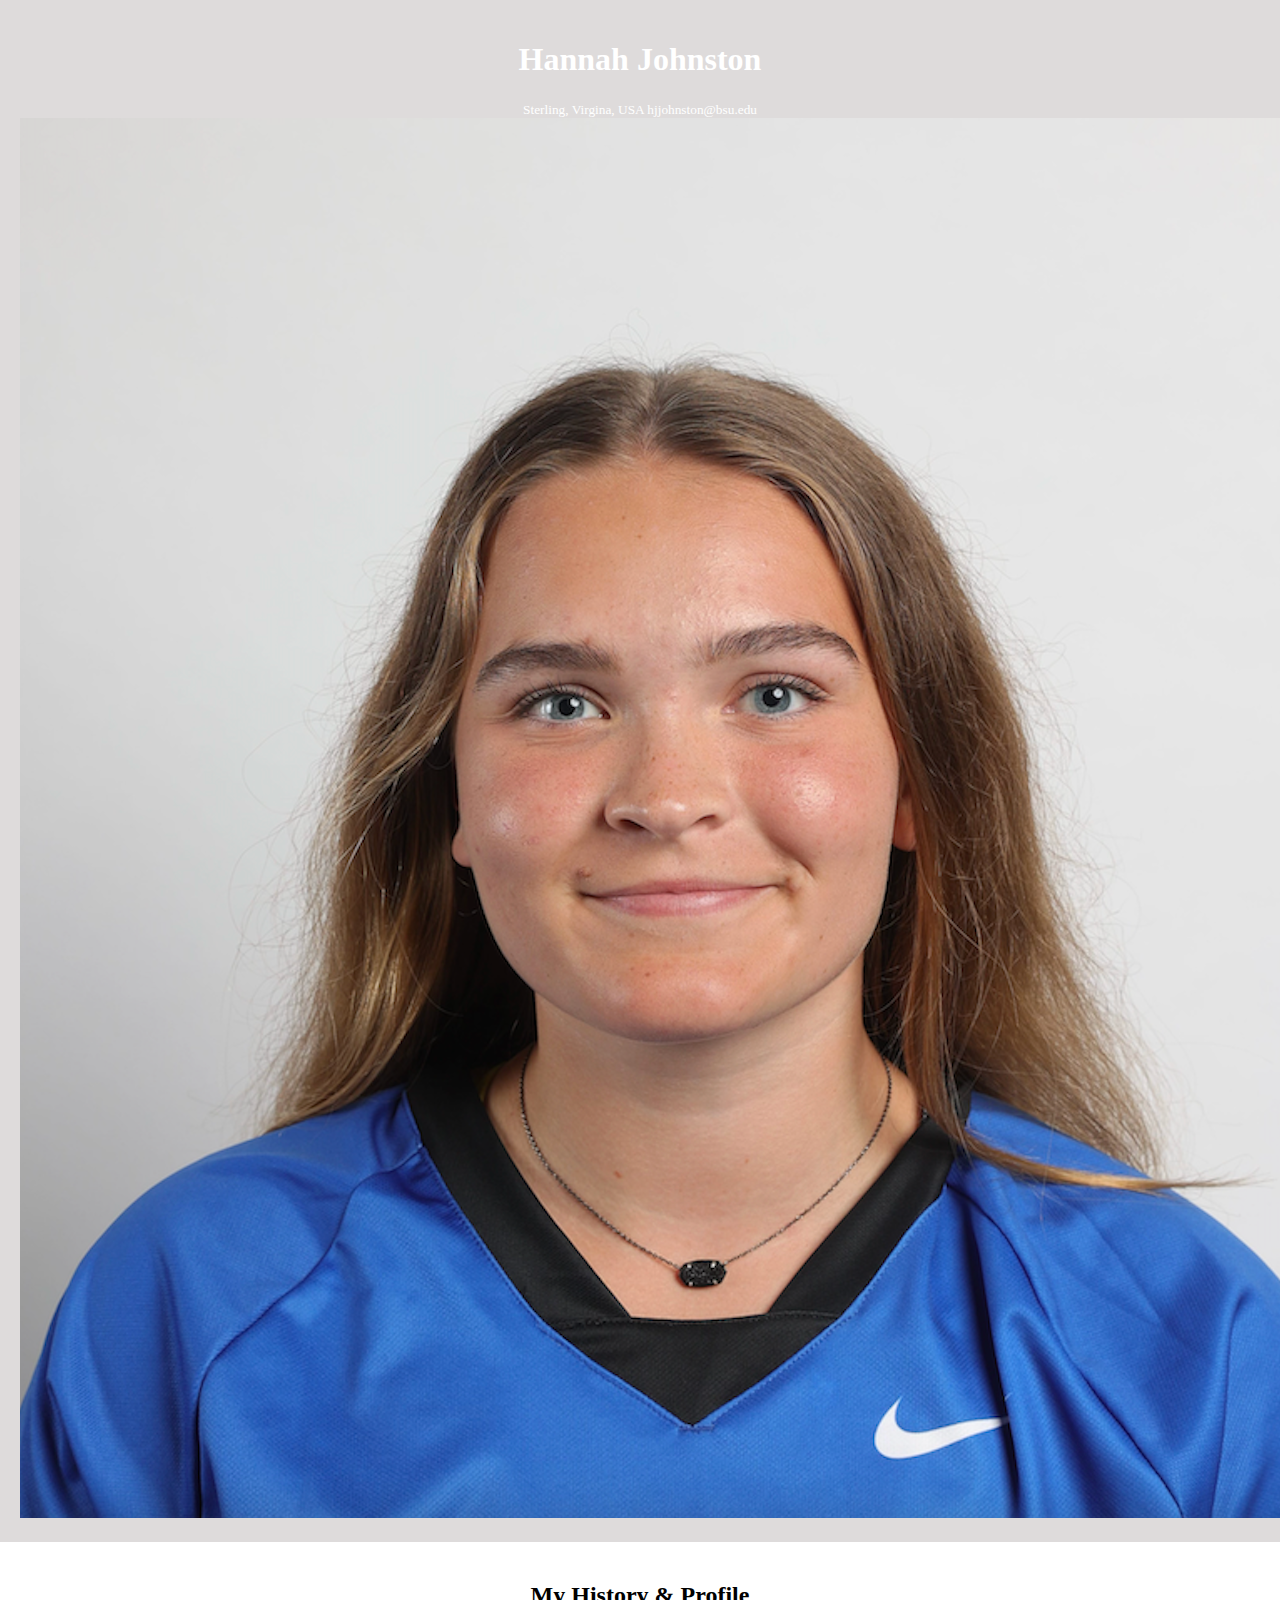
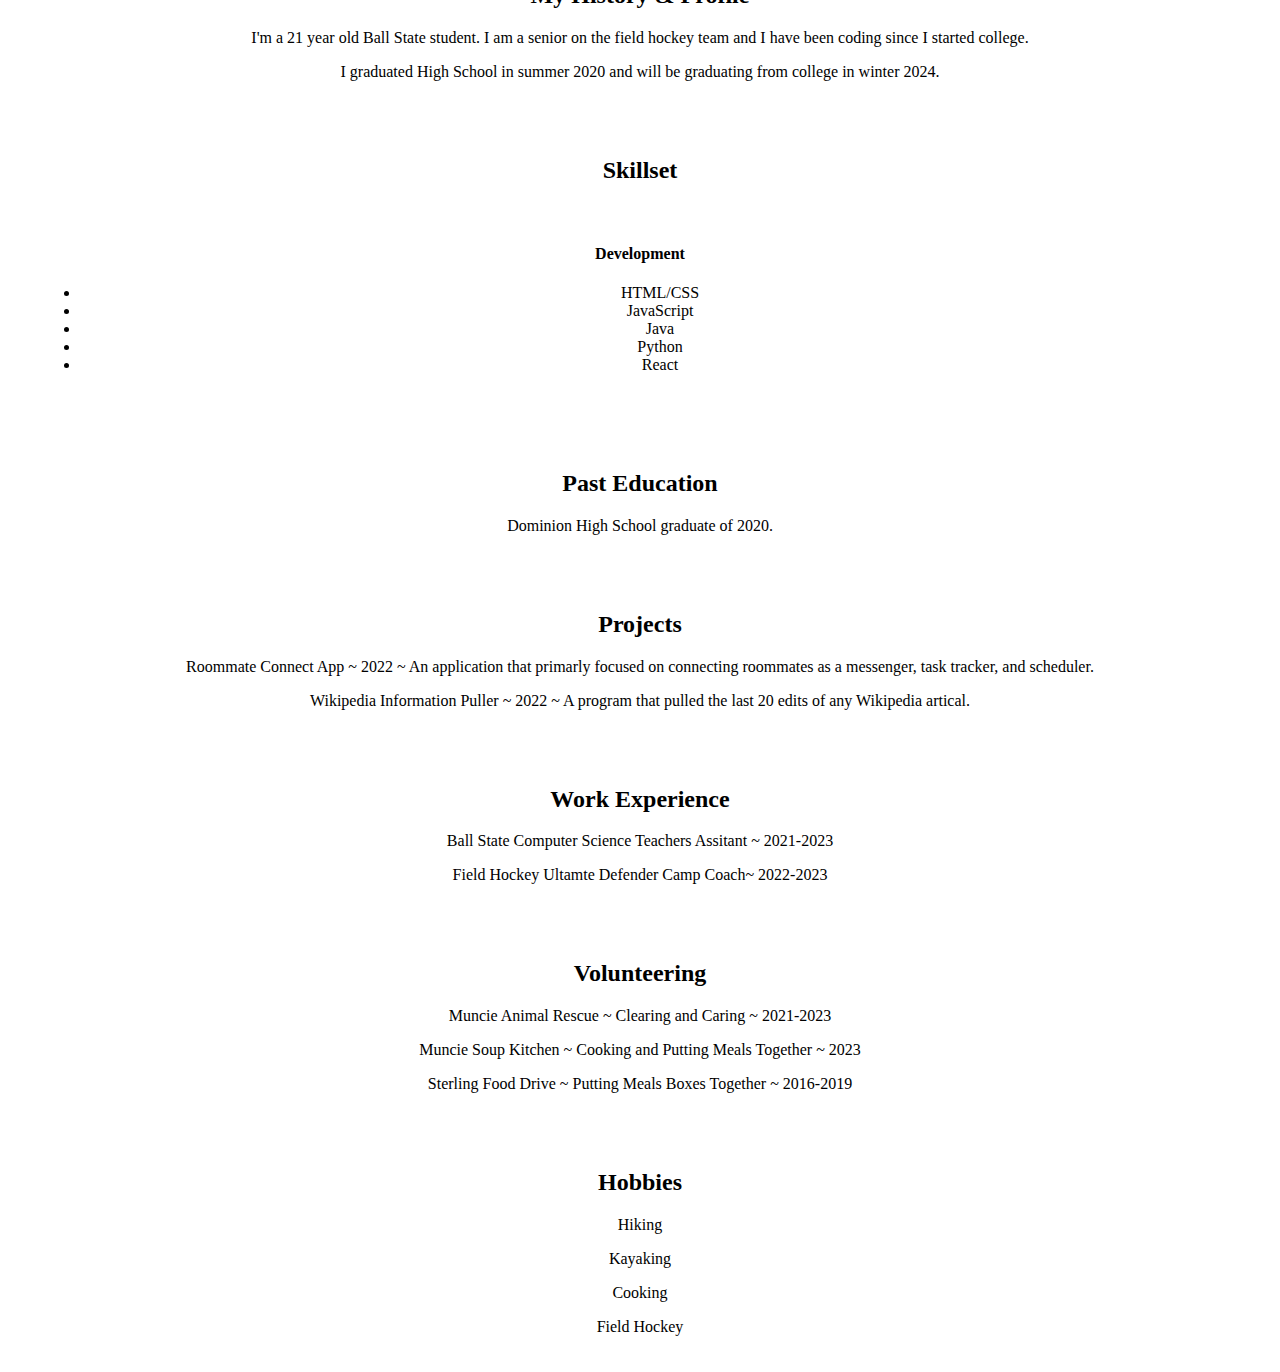
<file: index.html>
<!doctype html>
<html lang="en">
<head>
  <meta http-equiv="Content-Type" content="text/html; charset=utf-8" />
  <title>Online Responsive Resume Demo</title>
  <meta name="author" content="Jake Rocheleau">
  <meta http-equiv="X-UA-Compatible" content="IE=edge,chrome=1">
  <meta name="HandheldFriendly" content="true">
  <meta name="viewport" content="width=device-width, initial-scale=1,maximum-scale=1,user-scalable=no">
  <link rel="stylesheet" type="text/css" href="http://fonts.googleapis.com/css?family=Simonetta:400,900|Balthazar">
  <link rel="stylesheet" type="text/css" href="styles.css">
  <link rel="stylesheet" type="text/css" href="responsive.css">
  <!--[if lt IE 9]>
    <script src="http://html5shim.googlecode.com/svn/trunk/html5.js"></script>
    <script src="http://css3-mediaqueries-js.googlecode.com/svn/trunk/css3-mediaqueries.js"></script>
  <![endif]-->
</head>

<body>
	<div id="w" itemscope itemtype="http://schema.org/Person">
		<header class="clearfix">
			<div id="info">			
				<h1><span itemprop="name">Hannah Johnston</span></h1>
				<h3><span itemprop="jobTitle"></span></h3>
				<small itemprop="address" itemscope itemtype="http://schema.org/PostalAddress">
				  <span itemprop="addressLocality">Sterling</span>, 
				  <span itemprop="addressRegion">Virgina</span>, 
				  <span itemprop="addressCountry">USA</span>
				</small>
				<small><span itemprop="email">hjjohnston@bsu.edu</span></small>
			</div>
			
			<div id="photo">
				<img src="/images/profilePicture.png" alt="Hannah Johnston resume photo avatar" itemprop="image"/>
			</div>
		</header>
		
		<section id="profile">
			<h2>My History &amp; Profile</h2>
			<p itemprop="description">I'm a 21 year old Ball State student. I am a senior on the
				field hockey team and I have been coding since I started college.

			</p>
			
			<p> I graduated High School in summer 2020 and will be graduating from college
				in winter 2024.
		</section>
		
		<section id="skills" class="clearfix" itemscope itemtype="http://schema.org/ItemList">
			<h2 itemprop="name">Skillset</h2>
			<section id="skills-left">
				<h4 itemprop="about">Development</h4>
				<ul>
					<li itemprop="itemListElement">HTML/CSS</li>
					<li itemprop="itemListElement">JavaScript</li>
					<li itemprop="itemListElement">Java</li>
					<li itemprop="itemListElement">Python</li>
					<li itemprop="itemListElement">React</li>

				</ul>
			</section>

		</section>
		
		<section id="education">
			<h2>Past Education</h2>
			<p><span itemprop="alumniOf">Dominion High School</span> graduate of 2020.</p>
		</section>
		<section id="experience">
			<h2>Projects</h2>
			<p>Roommate Connect App ~ 2022 ~ An application that primarly focused on connecting roommates as a messenger, task tracker, and scheduler. </p>
			<p>Wikipedia Information Puller ~ 2022 ~ A program that pulled the last 20 edits of any Wikipedia artical.</p>
		</section>
	
		<section id="experience">
			<h2>Work Experience</h2>
			<p>Ball State Computer Science Teachers Assitant ~ 2021-2023</p>
			<p>Field Hockey Ultamte Defender Camp Coach~ 2022-2023</p>
		</section>
		
		<section id="articles">
			<h2>Volunteering</h2>
			<p>Muncie Animal Rescue ~ Clearing and Caring ~ 2021-2023</p>
			<p>Muncie Soup Kitchen ~ Cooking and Putting Meals Together ~ 2023</p>
			<p>Sterling Food Drive ~ Putting Meals Boxes Together ~ 2016-2019</p>
		</section>
		<section id="experience">
			<h2>Hobbies</h2>
			<p>Hiking</p>
			<p>Kayaking</p>
			<p>Cooking</p>
			<p>Field Hockey</p>

		</section>
	</div>
</body>
</html>
</file>
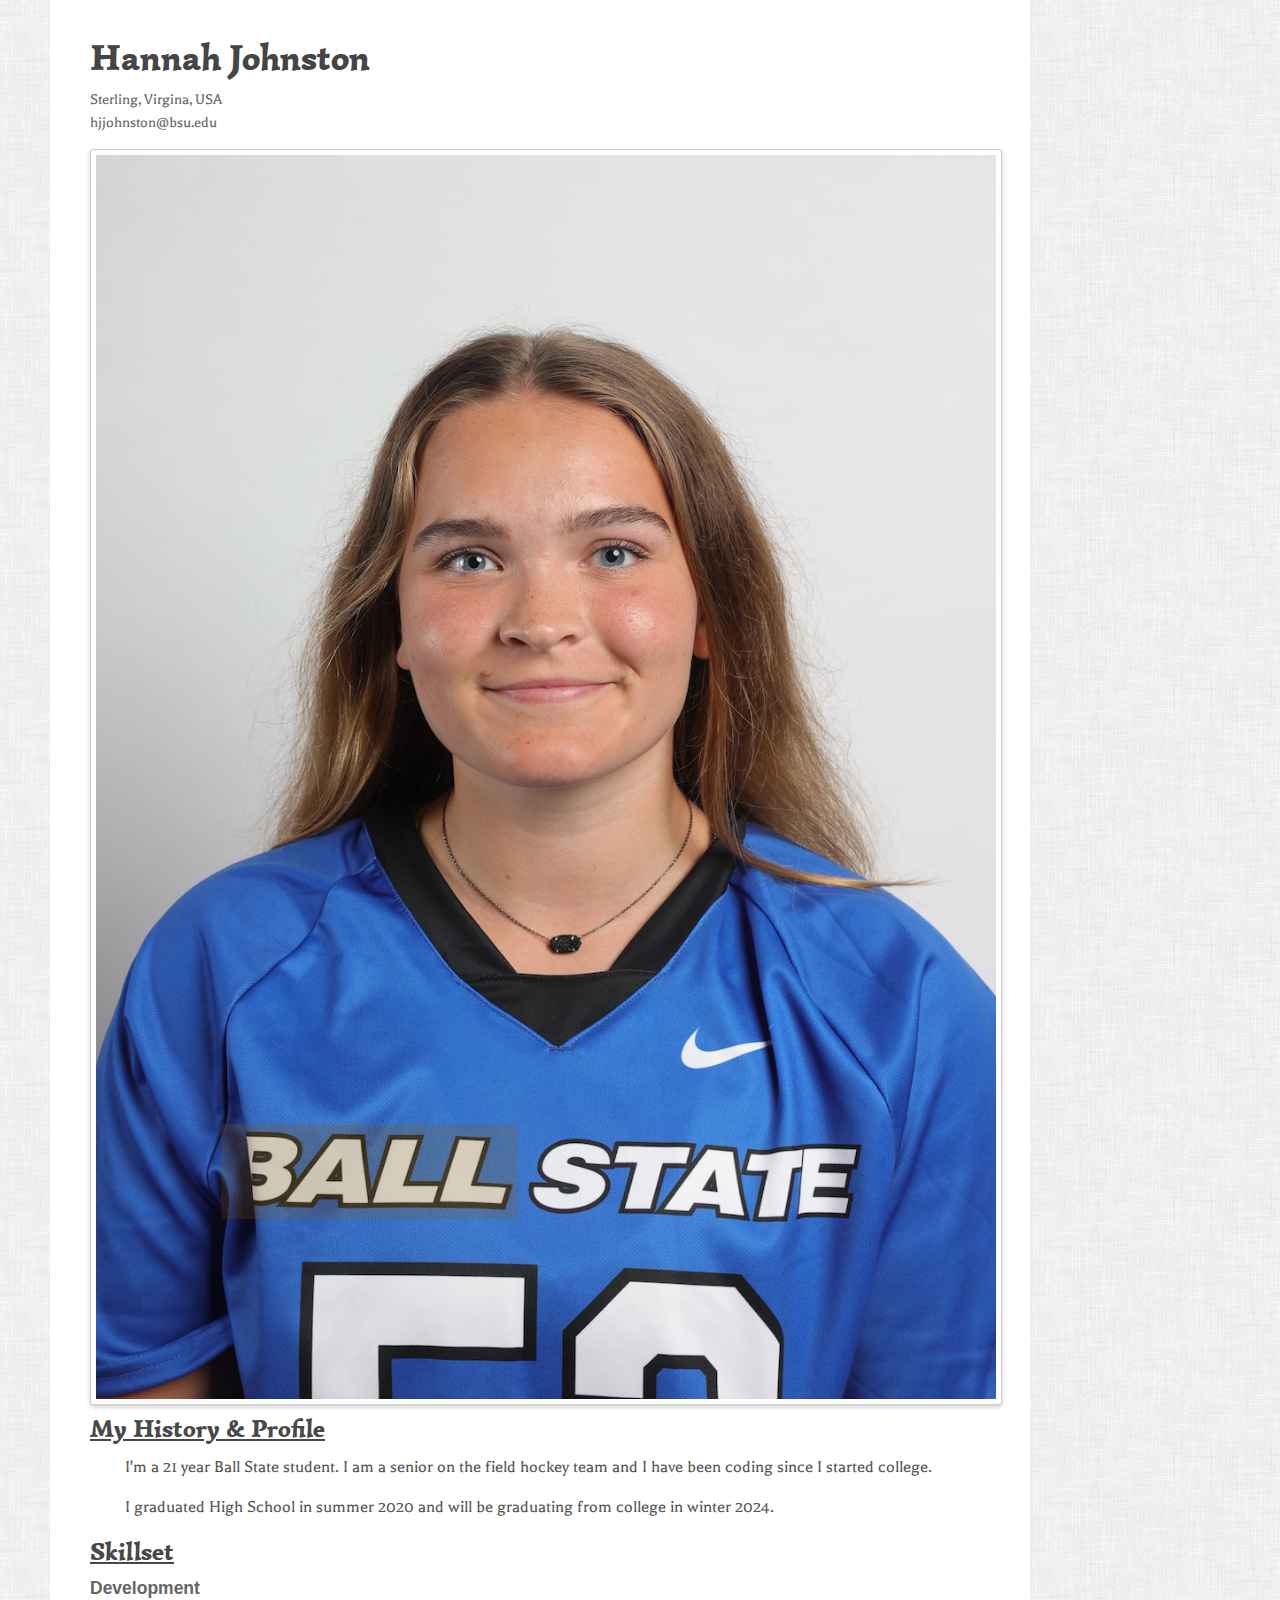
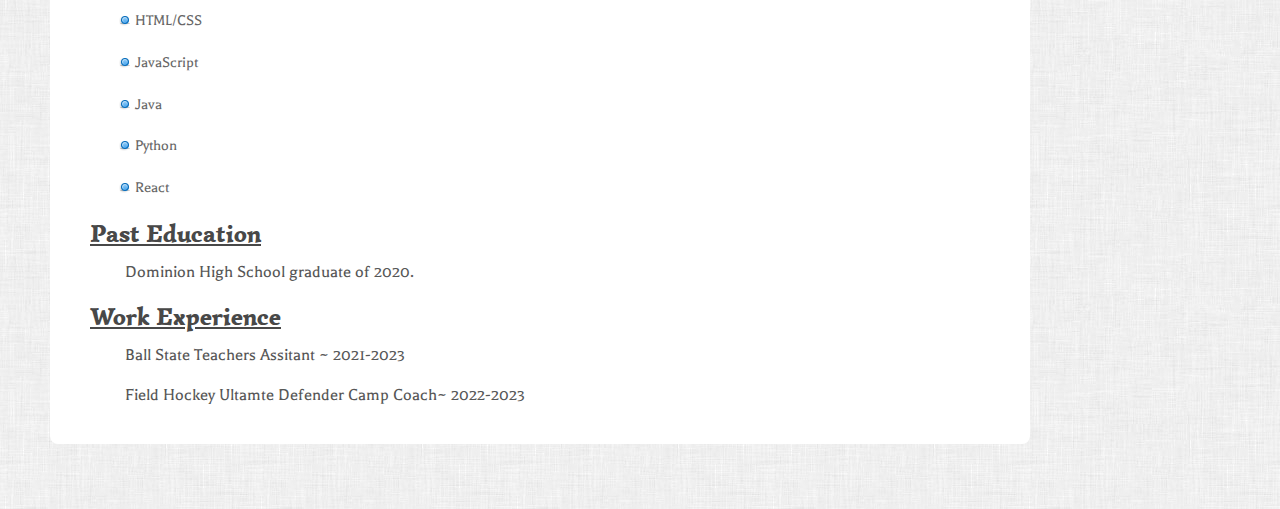
<file: responsive-resume/index.html>
<!doctype html>
<html lang="en">
<head>
  <meta http-equiv="Content-Type" content="text/html; charset=utf-8" />
  <title>Online Responsive Resume Demo</title>
  <meta name="author" content="Jake Rocheleau">
  <meta http-equiv="X-UA-Compatible" content="IE=edge,chrome=1">
  <meta name="HandheldFriendly" content="true">
  <meta name="viewport" content="width=device-width, initial-scale=1,maximum-scale=1,user-scalable=no">
  <link rel="stylesheet" type="text/css" href="http://fonts.googleapis.com/css?family=Simonetta:400,900|Balthazar">
  <link rel="stylesheet" type="text/css" href="styles.css">
  <link rel="stylesheet" type="text/css" href="responsive.css">
  <!--[if lt IE 9]>
    <script src="http://html5shim.googlecode.com/svn/trunk/html5.js"></script>
    <script src="http://css3-mediaqueries-js.googlecode.com/svn/trunk/css3-mediaqueries.js"></script>
  <![endif]-->
</head>

<body>
	<div id="w" itemscope itemtype="http://schema.org/Person">
		<header class="clearfix">
			<div id="info">			
				<h1><span itemprop="name">Hannah Johnston</span></h1>
				<h3><span itemprop="jobTitle"></span></h3>
				<small itemprop="address" itemscope itemtype="http://schema.org/PostalAddress">
				  <span itemprop="addressLocality">Sterling</span>, 
				  <span itemprop="addressRegion">Virgina</span>, 
				  <span itemprop="addressCountry">USA</span>
				</small>
				<small><span itemprop="email">hjjohnston@bsu.edu</span></small>
			</div>
			
			<div id="photo">
				<img src="/responsive-resume/images/profilePicture.png" alt="Hannah Johnston resume photo avatar" itemprop="image" />
			</div>
		</header>
		
		<section id="profile">
			<h2>My History &amp; Profile</h2>
			<p itemprop="description">I'm a 21 year Ball State student. I am a senior on the
				field hockey team and I have been coding since I started college.

			</p>
			
			<p> I graduated High School in summer 2020 and will be graduating from college
				in winter 2024.
		</section>
		
		<section id="skills" class="clearfix" itemscope itemtype="http://schema.org/ItemList">
			<h2 itemprop="name">Skillset</h2>
			<section id="skills-left">
				<h4 itemprop="about">Development</h4>
				<ul>
					<li itemprop="itemListElement">HTML/CSS</li>
					<li itemprop="itemListElement">JavaScript</li>
					<li itemprop="itemListElement">Java</li>
					<li itemprop="itemListElement">Python</li>
					<li itemprop="itemListElement">React</li>

				</ul>
			</section>

		</section>
		
		<section id="education">
			<h2>Past Education</h2>
			<p><span itemprop="alumniOf">Dominion High School</span> graduate of 2020.</p>
		</section>
		
		<section id="experience">
			<h2>Work Experience</h2>
			<p>Ball State Teachers Assitant ~ 2021-2023</p>
			<p>Field Hockey Ultamte Defender Camp Coach~ 2022-2023</p>
		</section>
		
		<section id="articles">
	</div>
</body>
</html>
</file>
<file: styles.css>
/* General Styles */

html, body {
    height: 100%;
    margin: 0;
    display: flex;
    flex-direction: column;
}

/* Main Content should take up all available space */
main {
    flex: 1;
}

/* Header Styles */
header {
    background-color: #dedbdb;
    color: white;
    padding: 20px;
    text-align: center;
}

.header-container {
    display: flex;
    align-items: center;
    justify-content: center;
    gap: 15px; /* Space between logo and text */
}

/* Hero Section */
.hero {
    background: linear-gradient(to right, #444, #777);
    color: white;
    text-align: center;
    padding: 80px 20px;
}

.hero-content {
    max-width: 600px;
    margin: auto;
}

.hero h1 {
    font-size: 36px;
    margin-bottom: 15px;
}

.hero p {
    font-size: 18px;
    margin-bottom: 20px;
}

.cta-button {
    display: inline-block;
    padding: 12px 20px;
    background: #fff;
    color: #444;
    font-weight: bold;
    text-decoration: none;
    border-radius: 5px;
    transition: 0.3s ease;
}

.cta-button:hover {
    background: #ddd;
}

/* Service Highlights */
.highlights {
    display: flex;
    justify-content: center;
    gap: 20px;
    padding: 50px 20px;
    flex-wrap: wrap;
}

.highlight-card {
    background: white;
    padding: 20px;
    border-radius: 10px;
    box-shadow: 0 4px 8px rgba(0, 0, 0, 0.1);
    max-width: 300px;
    text-align: center;
    transition: 0.3s ease-in-out;
}

.highlight-card:hover {
    transform: translateY(-5px);
    box-shadow: 0 6px 12px rgba(0, 0, 0, 0.15);
}

.highlight-card h3 {
    color: #444;
    font-size: 22px;
    margin-bottom: 10px;
}

.highlight-card p {
    color: #666;
    font-size: 16px;
    line-height: 1.5;
}


/* Contact Page Styling */
.contact-container {
    display: flex;
    justify-content: center;
    align-items: center;
    min-height: 80vh;
    background: linear-gradient(to right, #444, #777);
    color: white;
    padding: 40px 20px;
}

.contact-box {
    background: white;
    color: #333;
    padding: 30px;
    border-radius: 10px;
    box-shadow: 0 4px 8px rgba(0, 0, 0, 0.2);
    max-width: 400px;
    width: 100%;
    text-align: center;
}

.contact-box h2 {
    margin-bottom: 10px;
    font-size: 24px;
    color: #444;
}

.contact-box p {
    font-size: 16px;
    margin-bottom: 20px;
    color: #666;
}

.contact-box label {
    display: block;
    text-align: left;
    font-weight: bold;
    margin-top: 10px;
    font-size: 14px;
}

.contact-box input,
.contact-box textarea {
    max-width: 95%; /* Ensures fields stay within container */
}

.contact-box textarea {
    resize: vertical;
    height: 100px;
}

.contact-box button {
    width: 100%;
    background: #444;
    color: white;
    border: none;
    padding: 12px;
    font-size: 16px;
    cursor: pointer;
    border-radius: 5px;
    margin-top: 15px;
    transition: 0.3s ease;
}

.contact-box button:hover {
    background: #666;
}


.logo {
    height: 85px;  /* Adjust as needed */
    width: 200px;   /* Forces a square shape */
    object-fit: cover;  /* Crops the image to fit */
}
nav ul {
    list-style: none;
    padding: 0;
    display: flex;
    justify-content: center;
}

nav ul li {
    margin: 0 15px;
}

nav ul li a {
    color: white;
    text-decoration: none;
    font-weight: bold;
}
/* About Us Section */
.about-section {
    max-width: 800px; /* Keeps content readable and centered */
    margin: 40px auto; /* Centers the section */
    padding: 20px;
    background: #fff; /* White background for contrast */
    border-radius: 10px; /* Soft rounded edges */
    box-shadow: 0 4px 8px rgba(0, 0, 0, 0.1); /* Light shadow effect */
    text-align: center;
}

.about-section h2 {
    color: #444; /* Dark gray for a modern look */
    font-size: 28px;
    margin-bottom: 15px;
}

.about-section p {
    color: #666; /* Medium gray for readability */
    font-size: 18px;
    line-height: 1.6;
}

/* Services Page */
.services-section {
    text-align: center;
    padding: 50px 20px;
    background-color: #f9f9f9;
}

.services-section h2 {
    color: #444;
    font-size: 32px;
    margin-bottom: 20px;
}

.services-section p {
    color: #666;
    font-size: 18px;
    margin-bottom: 30px;
}

/* Service Cards Layout */
.services-container {
    display: flex;
    flex-wrap: wrap;
    justify-content: center;
    gap: 20px;
}

/* Individual Service Cards */
.service-card {
    background: white;
    padding: 20px;
    border-radius: 10px;
    box-shadow: 0 4px 8px rgba(0, 0, 0, 0.1);
    max-width: 300px;
    text-align: center;
    transition: 0.3s ease-in-out;
}

.service-card h3 {
    color: #444;
    font-size: 22px;
    margin-bottom: 10px;
}

.service-card p {
    color: #666;
    font-size: 16px;
    line-height: 1.5;
}

/* Hover Effect */
.service-card:hover {
    transform: translateY(-5px);
    box-shadow: 0 6px 12px rgba(0, 0, 0, 0.15);
}

/* Responsive */
@media screen and (max-width: 768px) {
    .services-container {
        flex-direction: column;
        align-items: center;
    }
}

/* Navigation Bar Styling */
/* Ensure the navigation stays in a row */
.topnav {
    background-color: #444; /* Dark gray for Sterling theme */
    display: flex; /* Enables horizontal layout */
    justify-content: center; /* Centers links horizontally */
    align-items: center; /* Aligns links vertically */
    padding: 10px 0;
    gap: 20px; /* Adds space between links */
    flex-wrap: nowrap; /* Prevents links from wrapping to a new line */
}

.topnav a {
    color: white;
    text-decoration: none;
    padding: 12px 20px;
    font-size: 18px;
    transition: 0.3s ease-in-out;
    white-space: nowrap; /* Prevents text from breaking into new lines */
}

/* Hover Effect */
.topnav a:hover {
    background-color: #666; /* Lighter gray on hover */
    color: #fff;
    border-radius: 5px;
}


/* Make navigation responsive */
@media screen and (max-width: 768px) {
    .topnav {
        display: flex;
        flex-direction: column;
    }
    .topnav a {
        width: 100%;
        text-align: center;
        padding: 15px;
    }
}


/* Section Styles */
section {
    padding: 20px;
    text-align: center;
}

/* Contact Form */
form {
    background: white;
    padding: 20px;
    border-radius: 5px;
    box-shadow: 0 0 10px rgba(0, 0, 0, 0.1);
    max-width: 400px;
    margin: auto;
}

label, input, textarea, button {
    display: block;
    width: 100%;
    margin-bottom: 10px;
}

input, textarea {
    padding: 10px;
    border: 1px solid #ccc;
    border-radius: 5px;
}

button {
    background: #555;
    color: white;
    padding: 10px;
    border: none;
    cursor: pointer;
    border-radius: 5px;
}

button:hover {
    background: #333;
}

/* Footer Styles */

/* Footer stays at the bottom */
footer {
    background-color: #555;
    color: white;
    text-align: center;
    padding: 10px;
    width: 100%;
}
</file>
<file: responsive.css>
@media only screen and (max-width: 740px) {
	h1 { font-size: 4.5em; }
	h3 { font-size: 2.2em; }
	h2 { display: block; text-align: center; }
	#info { float: none; display: block; text-align: center; }
	#photo {
		float: none;
		display: block;
		text-align: center;
	}
	#w { padding: 20px 15px; }
	p { padding: 0; }
}

@media only screen and (max-width: 570px) {
	ul li {
		display: inline-block; 
		padding-left: 15px; 
		width: 140px; 
		background-position: -5px 0px;
		margin-right: 6px; 
		line-height: 1.7em;
	}
	#skills-left, skills-right { margin-bottom: 15px; }
}

@media only screen and (max-width: 480px) {
	ul li { width: 120px; }
	#w { margin: 0 20px; }
}

@media only screen and (max-width: 320px) {
	#w { margin: 0 10px; }
}

/** iPhone only **/
@media screen and (max-device-width: 480px) {
	ul li { width: 150px; }
}
</file>
<file: responsive-resume/styles.css>
* { margin: 0; padding: 0; }
html { height: 101%; }
body { background: #f2f2f2 url('images/bg-tile.png'); font-size: 62.5%; padding-bottom: 65px; }

h1 { font-family: "Simonetta", "Trebuchet MS", Arial, sans-serif; color: #454545; font-size: 3.6em; margin-bottom: 6px; }
h2 { font-family: "Simonetta", "Trebuchet MS", Arial, sans-serif; color: #484848; font-size: 2.5em; margin-bottom: 10px; text-decoration: underline; }
h3 { font-family: "Trebuchet MS", Verdana, Arial, sans-serif; color: #777; font-weight: normal; font-size: 1.8em; margin-bottom: 10px; }
h4 { font-family: "Trebuchet MS", Verdana, Arial, sans-serif; color: #656565; font-weight: bold; font-size: 1.75em; margin-bottom: 4px; }

p { font-family: "Balthazar", "Droid Serif", serif; color: #565656; font-size: 1.8em; line-height: 1.4em; margin-bottom: 15px; padding-left: 35px; }
small { font-family: "Balthazar", "Droid Serif", serif; color: #656565; font-size: 1.6em; display: block; margin-bottom: 6px; }
ul { display: block; list-style: none; }
ul li { padding-left: 45px; list-style-type: none; vertical-align: top; background: url('images/bullet.png') 25px 5px no-repeat; margin-bottom: 5px; font-family: "Balthazar", "Droid Serif", serif; color: #666; font-size: 1.6em; line-height: 2.3em; }

img { border: 0; max-width: 100%; }

a { color: #5582d6; text-decoration: none; }
a:hover { text-decoration: underline; }

/** @group core layout **/
#w { margin: 0px 50px; padding: 20px 40px; padding-top: 35px; background: #fff; min-width: 260px; max-width: 900px; border-bottom-right-radius: 8px; border-bottom-left-radius: 8px; -webkit-border-bottom-left-radius: 8px; -webkit-border-bottom-right-radius: 8px; -moz-border-radius-bottomleft: 8px; -moz-border-radius-bottomright: 8px; }

header { width: 100%; }

/** @group personal settings **/
#info { float: left; margin-bottom: 12px; }
#photo { float: right; }
#photo img { 
-webkit-border-radius: 3px;
-moz-border-radius: 3px;
border-radius: 3px;
-webkit-box-shadow: 0 2px 4px rgba(0, 0, 0, 0.2);
-moz-box-shadow: 0 2px 4px rgba(0, 0, 0, 0.2);
box-shadow: 0 2px 4px rgba(0, 0, 0, 0.2);
background-color: #fff;
border: 1px solid #ccc;
padding: 5px; 
}

/** @group skills **/
#skills-left { display: block; float: left; margin-right: 30px; }
#skills-right { display: block; float: left;}

/** @group clearfix **/
.clearfix:after { content: "."; display: block; clear: both; visibility: hidden; line-height: 0; height: 0; }
.clearfix { display: inline-block; }
 
html[xmlns] .clearfix { display: block; }
* html .clearfix { height: 1%; }
</file>
<file: responsive-resume/responsive.css>
@media only screen and (max-width: 740px) {
	h1 { font-size: 4.5em; }
	h3 { font-size: 2.2em; }
	h2 { display: block; text-align: center; }
	#info { float: none; display: block; text-align: center; }
	#photo {
		float: none;
		display: block;
		text-align: center;
	}
	#w { padding: 20px 15px; }
	p { padding: 0; }
}

@media only screen and (max-width: 570px) {
	ul li {
		display: inline-block; 
		padding-left: 15px; 
		width: 140px; 
		background-position: -5px 0px;
		margin-right: 6px; 
		line-height: 1.7em;
	}
	#skills-left, skills-right { margin-bottom: 15px; }
}

@media only screen and (max-width: 480px) {
	ul li { width: 120px; }
	#w { margin: 0 20px; }
}

@media only screen and (max-width: 320px) {
	#w { margin: 0 10px; }
}

/** iPhone only **/
@media screen and (max-device-width: 480px) {
	ul li { width: 150px; }
}
</file>
